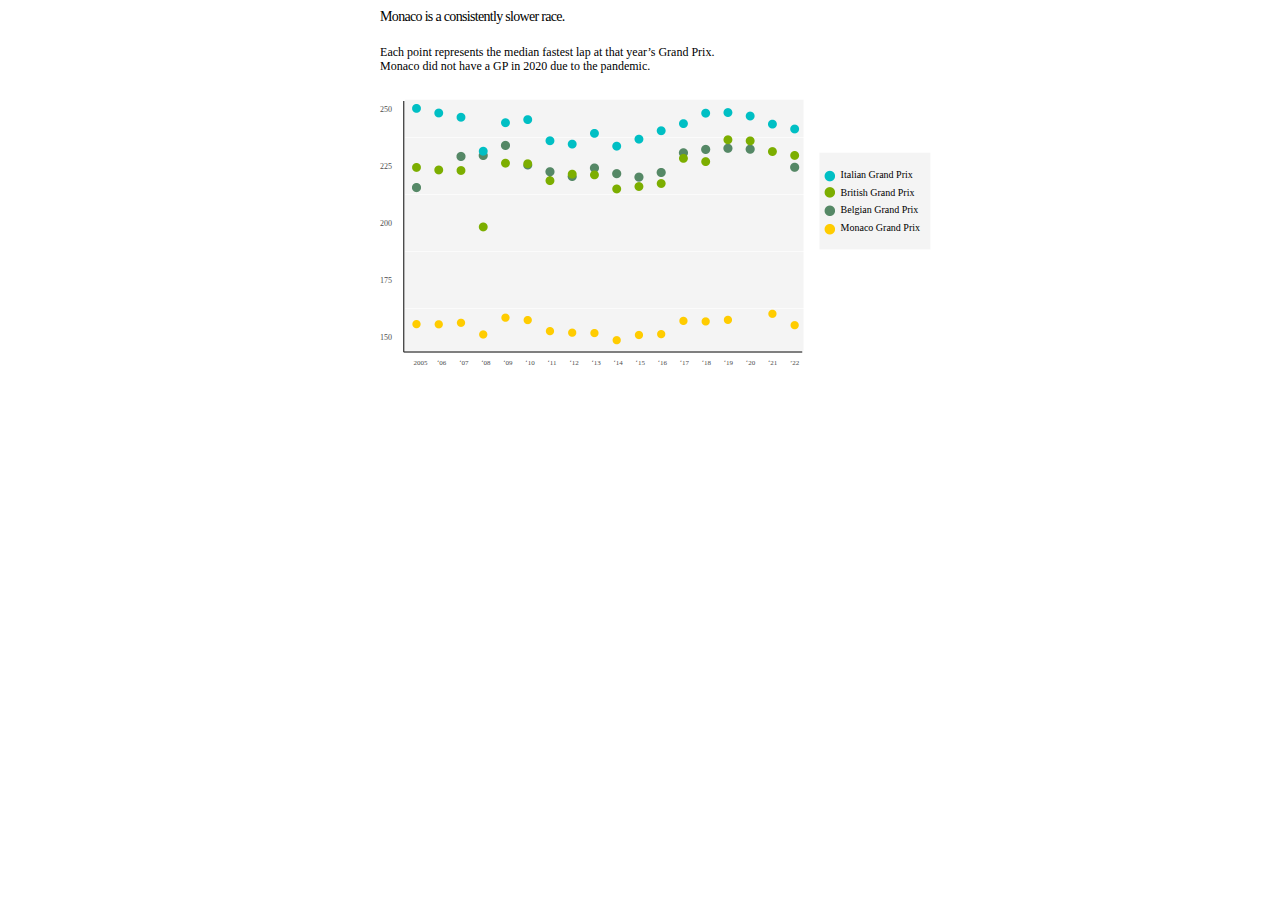
<file: ai2html-output/fourracesreal_pdf.html>
<!DOCTYPE html>
<script type="text/javascript">
	(function() {
		// only want one resizer on the page
		if (document.documentElement.className.indexOf("g-resizer-v3-init") > -1) return;
		document.documentElement.className += " g-resizer-v3-init";
		// require IE9+
		if (!("querySelector" in document)) return;
		function resizer() {
			var elements = Array.prototype.slice.call(document.querySelectorAll(".g-artboard[data-min-width]")),
				widthById = {};
			elements.forEach(function(el) {
				var parent = el.parentNode,
					width = widthById[parent.id] || parent.getBoundingClientRect().width,
					minwidth = el.getAttribute("data-min-width"),
					maxwidth = el.getAttribute("data-max-width");
				widthById[parent.id] = width;
				if (+minwidth <= width && (+maxwidth >= width || maxwidth === null)) {
					el.style.display = "block";
				} else {
					el.style.display = "none";
				}
			});
			try {
				if (window.parent && window.parent.$) {
					window.parent.$("body").trigger("resizedcontent", [window]);
				}
				if (window.require) {
					require(['foundation/main'], function() {
						require(['shared/interactive/instances/app-communicator'], function(AppCommunicator) {
							AppCommunicator.triggerResize();
						});
					});
				}
			} catch(e) { console.log(e); }
		}
		document.addEventListener('DOMContentLoaded', resizer);
		// feel free to replace throttle with _.throttle, if available
		window.addEventListener('resize', throttle(resizer, 200));        
		function throttle(func, wait) {
			// from underscore.js
			var _now = Date.now || function() { return new Date().getTime(); },
				context, args, result, timeout = null, previous = 0;
			var later = function() {
				previous = _now();
				timeout = null;
				result = func.apply(context, args);
				if (!timeout) context = args = null;
			};
			return function() {
				var now = _now(), remaining = wait - (now - previous);
				context = this;
				args = arguments;
				if (remaining <= 0 || remaining > wait) {
					if (timeout) {
						clearTimeout(timeout);
						timeout = null;
					}
					previous = now;
					result = func.apply(context, args);
					if (!timeout) context = args = null;
				} else if (!timeout && options.trailing !== false) {
					timeout = setTimeout(later, remaining);
				}
				return result;
			};
		}
		
	})();
	</script>
	


<!-- Generated by ai2html v0.111.0 - 2023-04-10 21:07 -->
<!-- ai file: fourracesreal.pdf -->
<style media="screen,print">
	#g-fourracesreal_pdf-box ,
	#g-fourracesreal_pdf-box .g-artboard {
		margin:0 auto;
	}
	#g-fourracesreal_pdf-box p {
		margin:0;
	}
	#g-fourracesreal_pdf-box .g-aiAbs {
		position:absolute;
	}
	#g-fourracesreal_pdf-box .g-aiImg {
		position:absolute;
		top:0;
		display:block;
		width:100% !important;
	}
	#g-fourracesreal_pdf-box .g-aiSymbol {
		position: absolute;
		box-sizing: border-box;
	}
	#g-fourracesreal_pdf-box .g-aiPointText p { white-space: nowrap; }
	#g-fourracesreal_pdf-Artboard_1 {
		position:relative;
		overflow:hidden;
	}
	#g-fourracesreal_pdf-Artboard_1 p {
		font-weight:500;
		line-height:11px;
		height:auto;
		opacity:1;
		letter-spacing:0em;
		font-size:9px;
		text-align:left;
		color:rgb(0,0,0);
		text-transform:none;
		padding-bottom:0;
		padding-top:0;
		mix-blend-mode:normal;
		font-style:normal;
		position:static;
	}
	#g-fourracesreal_pdf-Artboard_1 .g-pstyle0 {
		line-height:13px;
		height:13px;
		letter-spacing:-0.049em;
		font-size:11px;
	}
	#g-fourracesreal_pdf-Artboard_1 .g-pstyle1 {
		height:11px;
	}
	#g-fourracesreal_pdf-Artboard_1 .g-pstyle2 {
		line-height:8px;
		height:8px;
		font-size:7px;
	}
	#g-fourracesreal_pdf-Artboard_1 .g-pstyle3 {
		line-height:7px;
		height:7px;
		font-size:6px;
		color:rgb(77,77,77);
	}
	#g-fourracesreal_pdf-Artboard_1 .g-pstyle4 {
		line-height:6px;
		height:6px;
		font-size:5px;
		color:rgb(77,77,77);
	}
	#g-fourracesreal_pdf-Artboard_2 {
		position:relative;
		overflow:hidden;
	}
	#g-fourracesreal_pdf-Artboard_2 p {
		font-weight:500;
		line-height:14px;
		height:auto;
		opacity:1;
		letter-spacing:0em;
		font-size:12px;
		text-align:left;
		color:rgb(0,0,0);
		text-transform:none;
		padding-bottom:0;
		padding-top:0;
		mix-blend-mode:normal;
		font-style:normal;
		position:static;
	}
	#g-fourracesreal_pdf-Artboard_2 .g-pstyle0 {
		line-height:16px;
		height:16px;
		letter-spacing:-0.049em;
		font-size:14px;
	}
	#g-fourracesreal_pdf-Artboard_2 .g-pstyle1 {
		height:14px;
	}
	#g-fourracesreal_pdf-Artboard_2 .g-pstyle2 {
		line-height:9px;
		height:9px;
		font-size:8px;
		color:rgb(77,77,77);
	}
	#g-fourracesreal_pdf-Artboard_2 .g-pstyle3 {
		line-height:12px;
		height:12px;
		font-size:10px;
	}
	#g-fourracesreal_pdf-Artboard_2 .g-pstyle4 {
		line-height:8px;
		height:8px;
		font-size:7px;
		color:rgb(77,77,77);
	}

</style>

<div id="g-fourracesreal_pdf-box" class="ai2html">

	<!-- Artboard: Artboard_1 -->
	<div id="g-fourracesreal_pdf-Artboard_1" class="g-artboard" style="max-width: 350px;max-height: 407px" data-aspect-ratio="0.86" data-min-width="0" data-max-width="649">
<div style="padding: 0 0 116.3063% 0;"></div>
		<img id="g-fourracesreal_pdf-Artboard_1-img" class="g-fourracesreal_pdf-Artboard_1-img g-aiImg" alt="" src="fourracesreal_pdf-Artboard_1.png"/>
		<div id="g-ai0-1" class="g-Layer_1 g-aiAbs g-aiPointText" style="top:7.8936%;margin-top:-8.1px;left:5.9681%;width:195px;">
			<p class="g-pstyle0">Monaco is a consistently slower race.  </p>
		</div>
		<div id="g-ai0-2" class="g-Layer_1 g-aiAbs g-aiPointText" style="top:15.5815%;margin-top:-12.4px;left:5.9681%;width:305px;">
			<p class="g-pstyle1">Each point represents the median fastest lap at that year&rsquo;s Grand Prix. </p>
			<p class="g-pstyle1">Monaco did not have a GP in 2020 due to the pandemic.</p>
		</div>
		<div id="g-ai0-3" class="g-Layer_1 g-aiAbs g-aiPointText" style="top:26.8111%;margin-top:-4.1px;left:32.5801%;width:73px;">
			<p class="g-pstyle2">Belgian Grand Prix</p>
		</div>
		<div id="g-ai0-4" class="g-Layer_1 g-aiAbs g-aiPointText" style="top:26.8111%;margin-top:-4.1px;left:12.1543%;width:70px;">
			<p class="g-pstyle2">Italian Grand Prix</p>
		</div>
		<div id="g-ai0-5" class="g-Layer_1 g-aiAbs g-aiPointText" style="top:29.2676%;margin-top:-4.1px;left:32.0441%;width:75px;">
			<p class="g-pstyle2">Monaco Grand Prix</p>
		</div>
		<div id="g-ai0-6" class="g-Layer_1 g-aiAbs g-aiPointText" style="top:29.2676%;margin-top:-4.1px;left:12.1543%;width:70px;">
			<p class="g-pstyle2">British Grand Prix</p>
		</div>
		<div id="g-ai0-7" class="g-Layer_1 g-aiAbs g-aiPointText" style="top:37.4673%;margin-top:-4.5px;left:3.0114%;width:32px;">
			<p class="g-pstyle3">250</p>
		</div>
		<div id="g-ai0-8" class="g-Layer_1 g-aiAbs g-aiPointText" style="top:48.2762%;margin-top:-4.5px;left:3.0114%;width:32px;">
			<p class="g-pstyle3">225</p>
		</div>
		<div id="g-ai0-9" class="g-Layer_1 g-aiAbs g-aiPointText" style="top:59.085%;margin-top:-4.5px;left:3.0114%;width:32px;">
			<p class="g-pstyle3">200</p>
		</div>
		<div id="g-ai0-10" class="g-Layer_1 g-aiAbs g-aiPointText" style="top:70.1395%;margin-top:-4.5px;left:3.0114%;width:32px;">
			<p class="g-pstyle3">175</p>
		</div>
		<div id="g-ai0-11" class="g-Layer_1 g-aiAbs g-aiPointText" style="top:80.9484%;margin-top:-4.5px;left:3.0114%;width:32px;">
			<p class="g-pstyle3">150</p>
		</div>
		<div id="g-ai0-12" class="g-Layer_1 g-aiAbs g-aiPointText" style="top:85.7678%;margin-top:-4.1px;left:10.0996%;width:34px;">
			<p class="g-pstyle4">2005</p>
		</div>
		<div id="g-ai0-13" class="g-Layer_1 g-aiAbs g-aiPointText" style="top:85.7471%;margin-top:-4.1px;left:15.0413%;width:29px;">
			<p class="g-pstyle4">&lsquo;06</p>
		</div>
		<div id="g-ai0-14" class="g-Layer_1 g-aiAbs g-aiPointText" style="top:85.7471%;margin-top:-4.1px;left:19.9816%;width:29px;">
			<p class="g-pstyle4">&lsquo;07</p>
		</div>
		<div id="g-ai0-15" class="g-Layer_1 g-aiAbs g-aiPointText" style="top:85.7471%;margin-top:-4.1px;left:24.8633%;width:29px;">
			<p class="g-pstyle4">&lsquo;08</p>
		</div>
		<div id="g-ai0-16" class="g-Layer_1 g-aiAbs g-aiPointText" style="top:85.7471%;margin-top:-4.1px;left:29.7461%;width:29px;">
			<p class="g-pstyle4">&lsquo;09</p>
		</div>
		<div id="g-ai0-17" class="g-Layer_1 g-aiAbs g-aiPointText" style="top:85.7471%;margin-top:-4.1px;left:34.6283%;width:29px;">
			<p class="g-pstyle4">&lsquo;10</p>
		</div>
		<div id="g-ai0-18" class="g-Layer_1 g-aiAbs g-aiPointText" style="top:85.7471%;margin-top:-4.1px;left:39.5112%;width:29px;">
			<p class="g-pstyle4">&lsquo;11</p>
		</div>
		<div id="g-ai0-19" class="g-Layer_1 g-aiAbs g-aiPointText" style="top:85.7471%;margin-top:-4.1px;left:44.3931%;width:29px;">
			<p class="g-pstyle4">&lsquo;12</p>
		</div>
		<div id="g-ai0-20" class="g-Layer_1 g-aiAbs g-aiPointText" style="top:85.7471%;margin-top:-4.1px;left:49.2754%;width:29px;">
			<p class="g-pstyle4">&lsquo;13</p>
		</div>
		<div id="g-ai0-21" class="g-Layer_1 g-aiAbs g-aiPointText" style="top:85.7471%;margin-top:-4.1px;left:54.1582%;width:29px;">
			<p class="g-pstyle4">&lsquo;14</p>
		</div>
		<div id="g-ai0-22" class="g-Layer_1 g-aiAbs g-aiPointText" style="top:85.7471%;margin-top:-4.1px;left:59.0405%;width:29px;">
			<p class="g-pstyle4">&lsquo;15</p>
		</div>
		<div id="g-ai0-23" class="g-Layer_1 g-aiAbs g-aiPointText" style="top:85.7471%;margin-top:-4.1px;left:63.9222%;width:29px;">
			<p class="g-pstyle4">&lsquo;16</p>
		</div>
		<div id="g-ai0-24" class="g-Layer_1 g-aiAbs g-aiPointText" style="top:85.7471%;margin-top:-4.1px;left:68.805%;width:29px;">
			<p class="g-pstyle4">&lsquo;17</p>
		</div>
		<div id="g-ai0-25" class="g-Layer_1 g-aiAbs g-aiPointText" style="top:85.7471%;margin-top:-4.1px;left:73.6872%;width:29px;">
			<p class="g-pstyle4">&lsquo;18</p>
		</div>
		<div id="g-ai0-26" class="g-Layer_1 g-aiAbs g-aiPointText" style="top:85.7471%;margin-top:-4.1px;left:78.5695%;width:29px;">
			<p class="g-pstyle4">&lsquo;19</p>
		</div>
		<div id="g-ai0-27" class="g-Layer_1 g-aiAbs g-aiPointText" style="top:85.7471%;margin-top:-4.1px;left:83.4517%;width:29px;">
			<p class="g-pstyle4">&lsquo;20</p>
		</div>
		<div id="g-ai0-28" class="g-Layer_1 g-aiAbs g-aiPointText" style="top:85.7471%;margin-top:-4.1px;left:88.3345%;width:29px;">
			<p class="g-pstyle4">&lsquo;21</p>
		</div>
		<div id="g-ai0-29" class="g-Layer_1 g-aiAbs g-aiPointText" style="top:85.7471%;margin-top:-4.1px;left:93.2165%;width:29px;">
			<p class="g-pstyle4">&rsquo;22</p>
		</div>
	</div>

	<!-- Artboard: Artboard_2 -->
	<div id="g-fourracesreal_pdf-Artboard_2" class="g-artboard" style="width:650px; height:384.790972644258px;" data-aspect-ratio="1.689" data-min-width="650">
<div style=""></div>
		<img id="g-fourracesreal_pdf-Artboard_2-img" class="g-fourracesreal_pdf-Artboard_2-img g-aiImg" alt="" src="fourracesreal_pdf-Artboard_2.png"/>
		<div id="g-ai1-1" class="g-Layer_1 g-aiAbs g-aiPointText" style="top:2.9114%;margin-top:-10.2px;left:10.0157%;width:245px;">
			<p class="g-pstyle0">Monaco is a consistently slower race.  </p>
		</div>
		<div id="g-ai1-2" class="g-Layer_1 g-aiAbs g-aiPointText" style="top:13.7076%;margin-top:-15.7px;left:10.0157%;width:387px;">
			<p class="g-pstyle1">Each point represents the median fastest lap at that year&rsquo;s Grand Prix. </p>
			<p class="g-pstyle1">Monaco did not have a GP in 2020 due to the pandemic.</p>
		</div>
		<div id="g-ai1-3" class="g-Layer_1 g-aiAbs g-aiPointText" style="top:26.6861%;margin-top:-5.7px;left:10.0157%;width:35px;">
			<p class="g-pstyle2">250</p>
		</div>
		<div id="g-ai1-4" class="g-Layer_1 g-aiAbs g-aiPointText" style="top:41.4993%;margin-top:-5.7px;left:10.0157%;width:35px;">
			<p class="g-pstyle2">225</p>
		</div>
		<div id="g-ai1-5" class="g-Layer_1 g-aiAbs g-aiPointText" style="top:43.4991%;margin-top:-6.4px;left:80.859%;width:92px;">
			<p class="g-pstyle3">Italian Grand Prix</p>
		</div>
		<div id="g-ai1-6" class="g-Layer_1 g-aiAbs g-aiPointText" style="top:48.177%;margin-top:-6.4px;left:80.859%;width:93px;">
			<p class="g-pstyle3">British Grand Prix</p>
		</div>
		<div id="g-ai1-7" class="g-Layer_1 g-aiAbs g-aiPointText" style="top:52.5949%;margin-top:-6.4px;left:80.859%;width:98px;">
			<p class="g-pstyle3">Belgian Grand Prix</p>
		</div>
		<div id="g-ai1-8" class="g-Layer_1 g-aiAbs g-aiPointText" style="top:56.3125%;margin-top:-5.7px;left:10.0157%;width:35px;">
			<p class="g-pstyle2">200</p>
		</div>
		<div id="g-ai1-9" class="g-Layer_1 g-aiAbs g-aiPointText" style="top:57.2728%;margin-top:-6.4px;left:80.859%;width:100px;">
			<p class="g-pstyle3">Monaco Grand Prix</p>
		</div>
		<div id="g-ai1-10" class="g-Layer_1 g-aiAbs g-aiPointText" style="top:71.1258%;margin-top:-5.7px;left:10.0157%;width:35px;">
			<p class="g-pstyle2">175</p>
		</div>
		<div id="g-ai1-11" class="g-Layer_1 g-aiAbs g-aiPointText" style="top:85.939%;margin-top:-5.7px;left:10.0157%;width:35px;">
			<p class="g-pstyle2">150</p>
		</div>
		<div id="g-ai1-12" class="g-Layer_1 g-aiAbs g-aiPointText" style="top:92.5397%;margin-top:-5.1px;left:22.1841%;width:31px;">
			<p class="g-pstyle4">&lsquo;07</p>
		</div>
		<div id="g-ai1-13" class="g-Layer_1 g-aiAbs g-aiPointText" style="top:92.5397%;margin-top:-5.1px;left:28.9682%;width:31px;">
			<p class="g-pstyle4">&lsquo;09</p>
		</div>
		<div id="g-ai1-14" class="g-Layer_1 g-aiAbs g-aiPointText" style="top:92.5397%;margin-top:-5.1px;left:32.3602%;width:31px;">
			<p class="g-pstyle4">&lsquo;10</p>
		</div>
		<div id="g-ai1-15" class="g-Layer_1 g-aiAbs g-aiPointText" style="top:92.5397%;margin-top:-5.1px;left:35.7526%;width:31px;">
			<p class="g-pstyle4">&lsquo;11</p>
		</div>
		<div id="g-ai1-16" class="g-Layer_1 g-aiAbs g-aiPointText" style="top:92.5397%;margin-top:-5.1px;left:39.1444%;width:31px;">
			<p class="g-pstyle4">&lsquo;12</p>
		</div>
		<div id="g-ai1-17" class="g-Layer_1 g-aiAbs g-aiPointText" style="top:92.5397%;margin-top:-5.1px;left:42.5365%;width:31px;">
			<p class="g-pstyle4">&lsquo;13</p>
		</div>
		<div id="g-ai1-18" class="g-Layer_1 g-aiAbs g-aiPointText" style="top:92.5397%;margin-top:-5.1px;left:45.929%;width:31px;">
			<p class="g-pstyle4">&lsquo;14</p>
		</div>
		<div id="g-ai1-19" class="g-Layer_1 g-aiAbs g-aiPointText" style="top:92.5397%;margin-top:-5.1px;left:49.3209%;width:31px;">
			<p class="g-pstyle4">&lsquo;15</p>
		</div>
		<div id="g-ai1-20" class="g-Layer_1 g-aiAbs g-aiPointText" style="top:92.5397%;margin-top:-5.1px;left:52.7126%;width:31px;">
			<p class="g-pstyle4">&lsquo;16</p>
		</div>
		<div id="g-ai1-21" class="g-Layer_1 g-aiAbs g-aiPointText" style="top:92.5397%;margin-top:-5.1px;left:59.497%;width:31px;">
			<p class="g-pstyle4">&lsquo;18</p>
		</div>
		<div id="g-ai1-22" class="g-Layer_1 g-aiAbs g-aiPointText" style="top:92.5397%;margin-top:-5.1px;left:62.8891%;width:31px;">
			<p class="g-pstyle4">&lsquo;19</p>
		</div>
		<div id="g-ai1-23" class="g-Layer_1 g-aiAbs g-aiPointText" style="top:92.5397%;margin-top:-5.1px;left:69.6736%;width:31px;">
			<p class="g-pstyle4">&lsquo;21</p>
		</div>
		<div id="g-ai1-24" class="g-Layer_1 g-aiAbs g-aiPointText" style="top:92.5397%;margin-top:-5.1px;left:73.0654%;width:31px;">
			<p class="g-pstyle4">&rsquo;22</p>
		</div>
		<div id="g-ai1-25" class="g-Layer_1 g-aiAbs g-aiPointText" style="top:92.5397%;margin-top:-5.1px;left:18.7517%;width:31px;">
			<p class="g-pstyle4">&lsquo;06</p>
		</div>
		<div id="g-ai1-26" class="g-Layer_1 g-aiAbs g-aiPointText" style="top:92.5397%;margin-top:-5.1px;left:25.5757%;width:31px;">
			<p class="g-pstyle4">&lsquo;08</p>
		</div>
		<div id="g-ai1-27" class="g-Layer_1 g-aiAbs g-aiPointText" style="top:92.5397%;margin-top:-5.1px;left:56.105%;width:31px;">
			<p class="g-pstyle4">&lsquo;17</p>
		</div>
		<div id="g-ai1-28" class="g-Layer_1 g-aiAbs g-aiPointText" style="top:92.5397%;margin-top:-5.1px;left:66.2811%;width:31px;">
			<p class="g-pstyle4">&lsquo;20</p>
		</div>
		<div id="g-ai1-29" class="g-Layer_1 g-aiAbs g-aiPointText" style="top:92.5679%;margin-top:-5.2px;left:15.1645%;width:37px;">
			<p class="g-pstyle4">2005</p>
		</div>
	</div>

</div>

<!-- End ai2html - 2023-04-10 21:07 -->
</file>
